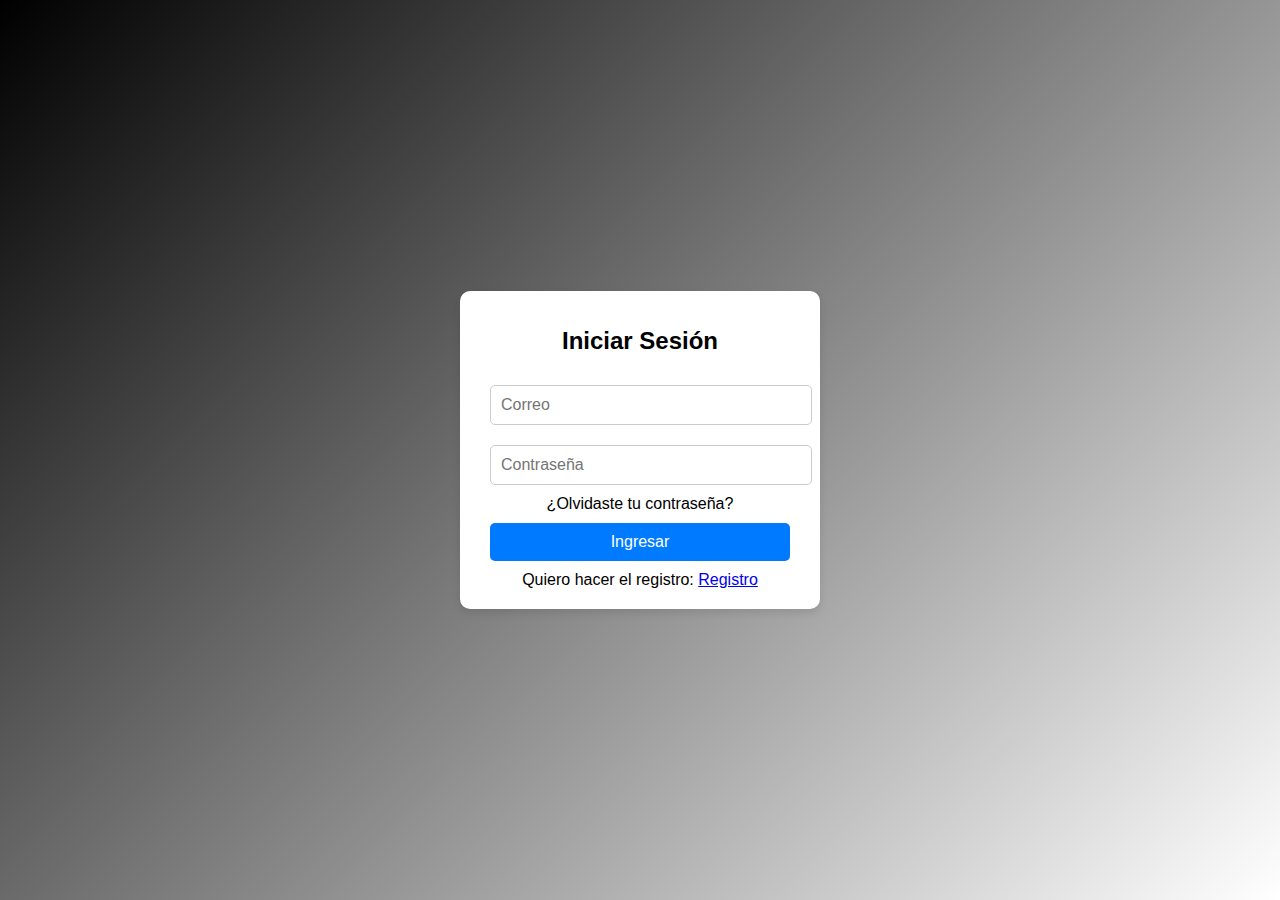
<file: index.html>
<!DOCTYPE html>
<html lang="es">
<head>
    <meta charset="UTF-8">
    <meta http-equiv="X-UA-Compatible" content="IE=edge">
    <meta name="viewport" content="width=device-width, initial-scale=1.0">
    <title>pagina</title>
    <link rel="stylesheet" href="style.css">
</head>
<body>
   <div class="formulario">
       <h1>Iniciar Sesión</h1>
       <form method="post">
           <div>
               <input type="text" required placeholder="Correo">
           </div>
           <div>
               <input type="password" required placeholder="Contraseña">
           </div>
           <div class="recordar">¿Olvidaste tu contraseña?</div>
           <input type="submit" value="Ingresar">
           <div class="Registrarse">
            Quiero hacer el registro: <a href="registro.html">Registro</a>
        </div>
           
       </form>
   </div>  
</body>
</html>
</file>
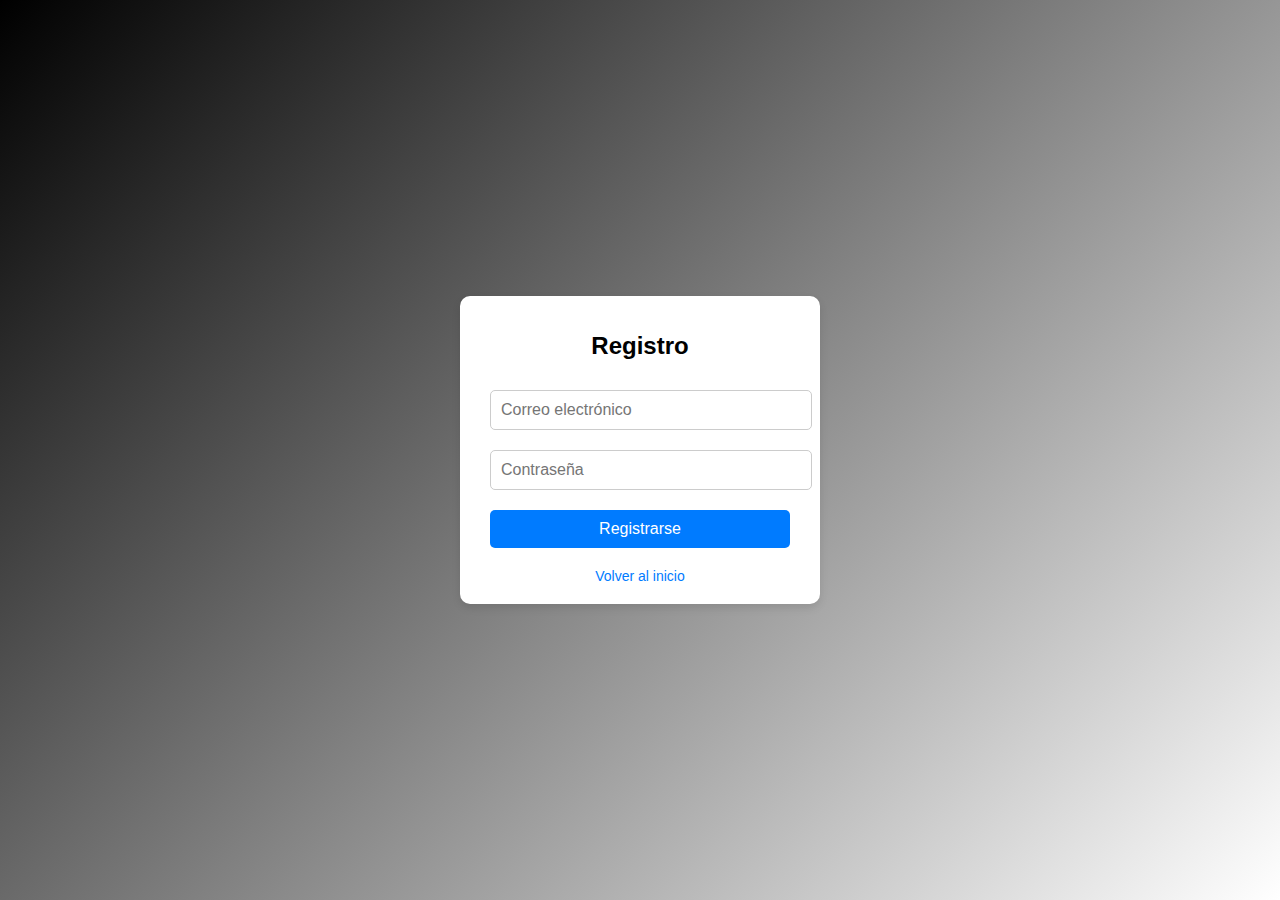
<file: registro.html>
<!DOCTYPE html>
<html lang="es">
<head>
    <meta charset="UTF-8">
    <meta http-equiv="X-UA-Compatible" content="IE=edge">
    <meta name="viewport" content="width=device-width, initial-scale=1.0">
    <title>Registro</title>
    <link rel="stylesheet" href="style.css">
</head>
<body>
   <div class="formulario">
       <h1>Registro</h1>
       <form method="post">
           <div>
               <input type="email" required placeholder="Correo electrónico">
           </div>
           <div>
               <input type="password" required placeholder="Contraseña">
           </div>
           <input type="submit" value="Registrarse">
           <div class="volver">
               <a href="index.html">Volver al inicio</a>
           </div>
       </form>
   </div>
</body>
</html>
</file>
<file: style.css>
/* Configuración del cuerpo y fondo con degradado */
body {
    font-family: Arial, sans-serif;
    margin: 0;
    display: flex;
    justify-content: center;
    align-items: center;
    height: 100vh;
    background: linear-gradient(135deg, black, gray, white); /* Fondo degradado */
    background-attachment: fixed; /* Fija el fondo */
}

/* Estilo del formulario */
.formulario {
    background: #fff;
    padding: 20px 30px;
    border-radius: 10px;
    box-shadow: 0 4px 8px rgba(0, 0, 0, 0.1);
    width: 300px;
    text-align: center;
}

.formulario h1 {
    font-size: 24px;
    margin-bottom: 20px;
}

.formulario input[type="text"],
.formulario input[type="email"],
.formulario input[type="password"],
.formulario input[type="submit"] {
    width: 100%;
    padding: 10px;
    margin: 10px 0;
    border: 1px solid #ccc;
    border-radius: 5px;
    font-size: 16px;
}

.formulario input[type="submit"] {
    background: #007BFF;
    color: #fff;
    border: none;
    cursor: pointer;
}

.formulario input[type="submit"]:hover {
    background: #0056b3;
}

.formulario .volver {
    font-size: 14px;
    margin-top: 10px;
}

.formulario .volver a {
    color: #007BFF;
    text-decoration: none;
}

.formulario .volver a:hover {
    text-decoration: underline;
}
</file>
